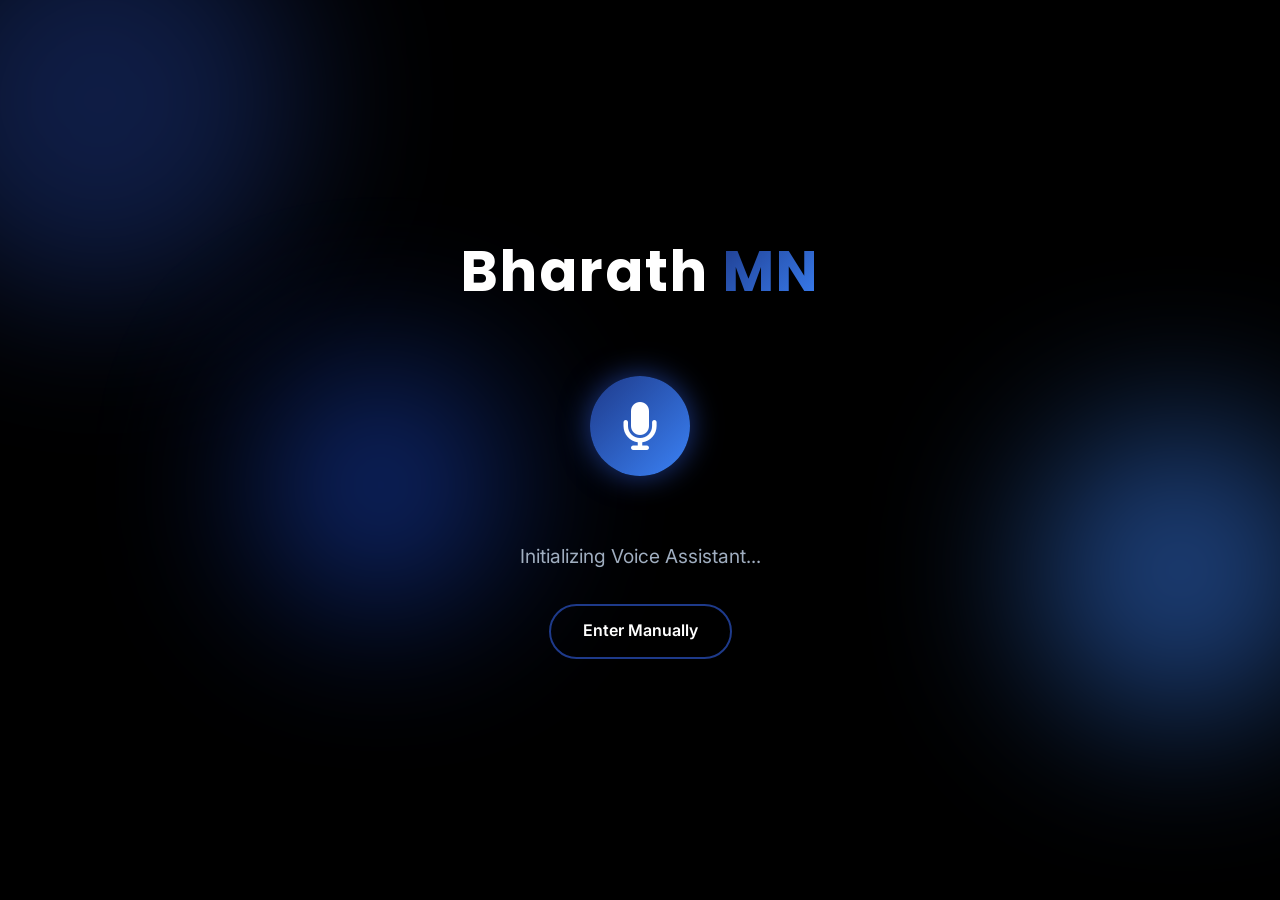
<file: index.html>
<!DOCTYPE html>
<html lang="en">
<head>
    <meta charset="UTF-8">
    <meta name="viewport" content="width=device-width, initial-scale=1.0">
    <title>Voice Assistant | Bharath MN</title>
    <link rel="icon" type="image/jpeg" href="favicon.jpg">
    <link rel="stylesheet" href="styles.css">
    <link rel="preconnect" href="https://fonts.googleapis.com">
    <link rel="preconnect" href="https://fonts.gstatic.com" crossorigin>
    <link href="https://fonts.googleapis.com/css2?family=Inter:wght@300;400;500;600&family=Poppins:wght@400;600;700;800&display=swap" rel="stylesheet">
    <link rel="stylesheet" href="https://cdnjs.cloudflare.com/ajax/libs/font-awesome/6.4.0/css/all.min.css">
</head>
<body class="intro-page">
    <!-- Background Animation Elements from original -->
    <div class="bg-shape shape-1"></div>
    <div class="bg-shape shape-2"></div>
    <div class="bg-shape shape-3"></div>

    <div class="intro-container">
        <h1 class="intro-title">Bharath <span>MN</span></h1>
        
        <div class="voice-orb" id="voice-orb">
            <div class="orb-core"></div>
            <div class="orb-ring ring-1"></div>
            <div class="orb-ring ring-2"></div>
            <div class="orb-ring ring-3"></div>
            <i class="fas fa-microphone"></i>
        </div>
        
        <p class="status-text" id="status-text">Initializing Voice Assistant...</p>
        <a href="portfolio.html" class="btn btn-secondary" id="fallback-btn" style="margin-top: 2rem;">Enter Manually</a>
    </div>
    
    <script src="intro.js"></script>
</body>
</html>
</file>
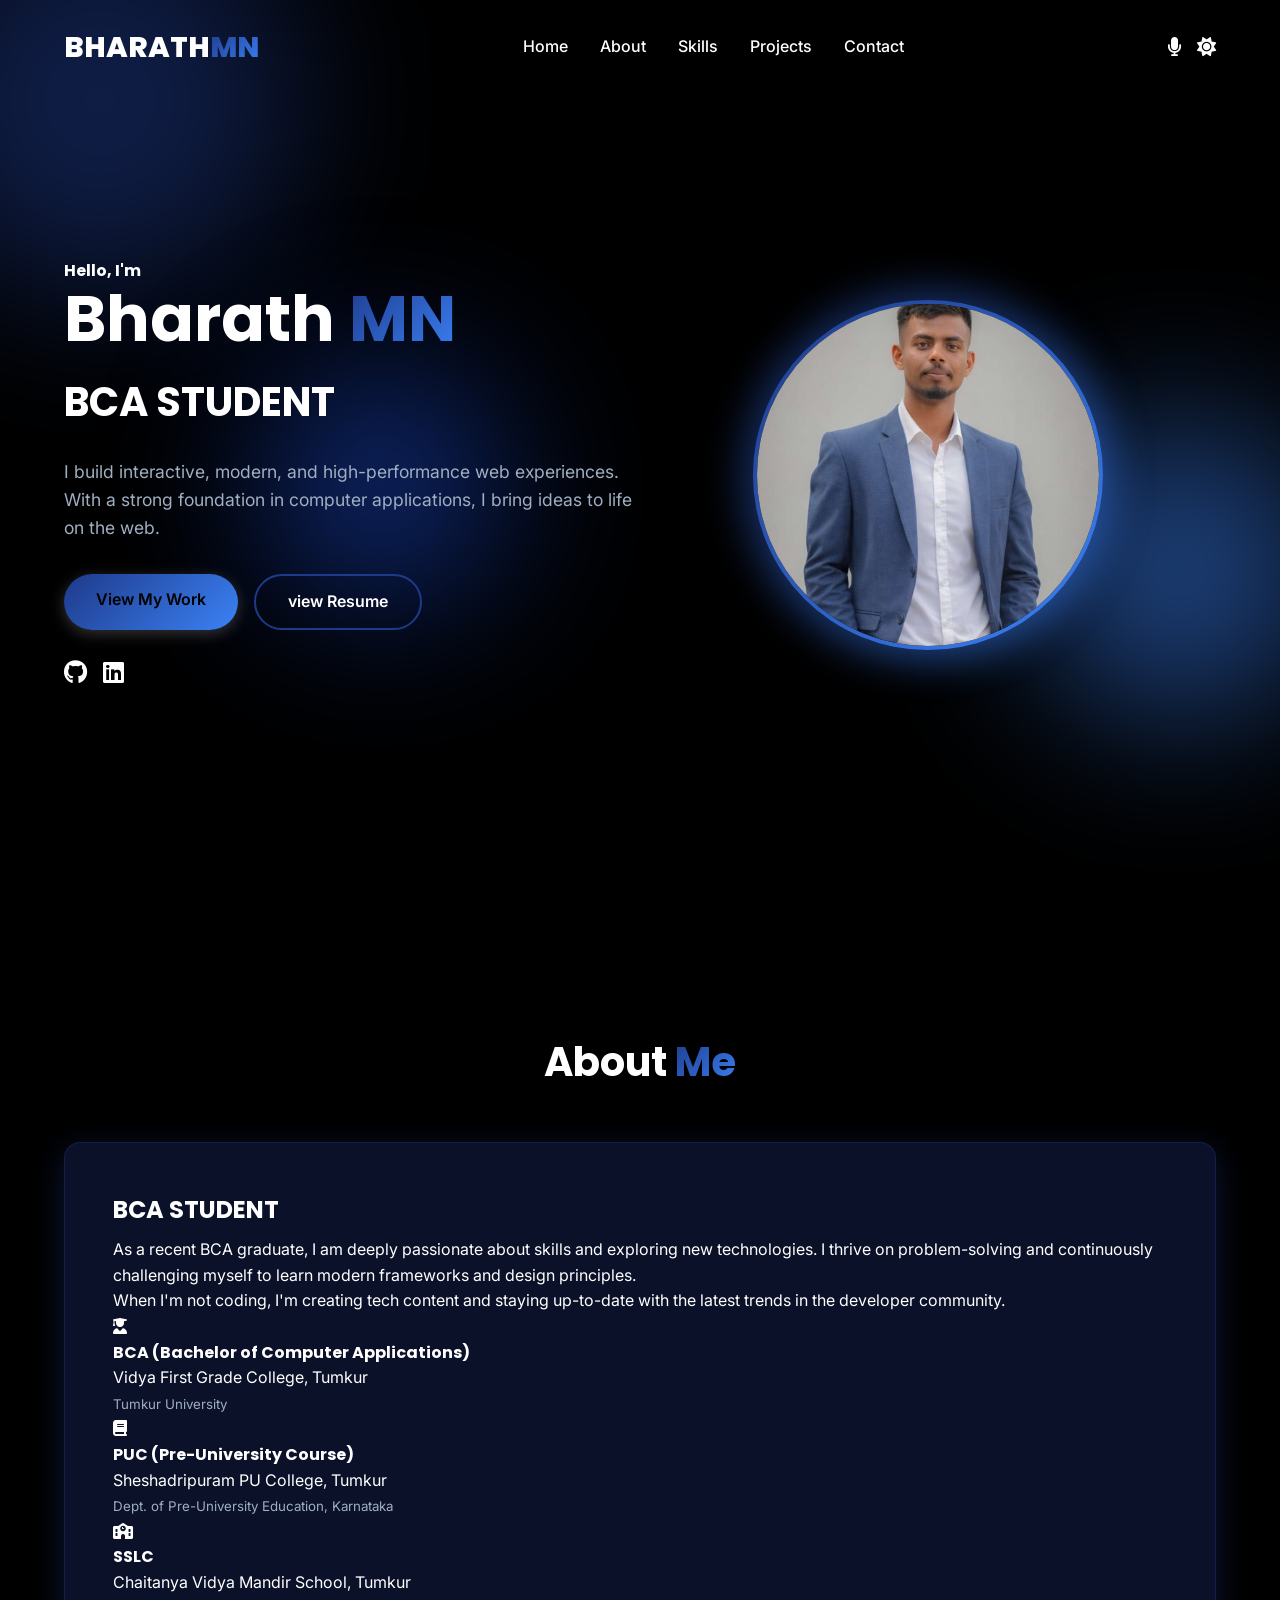
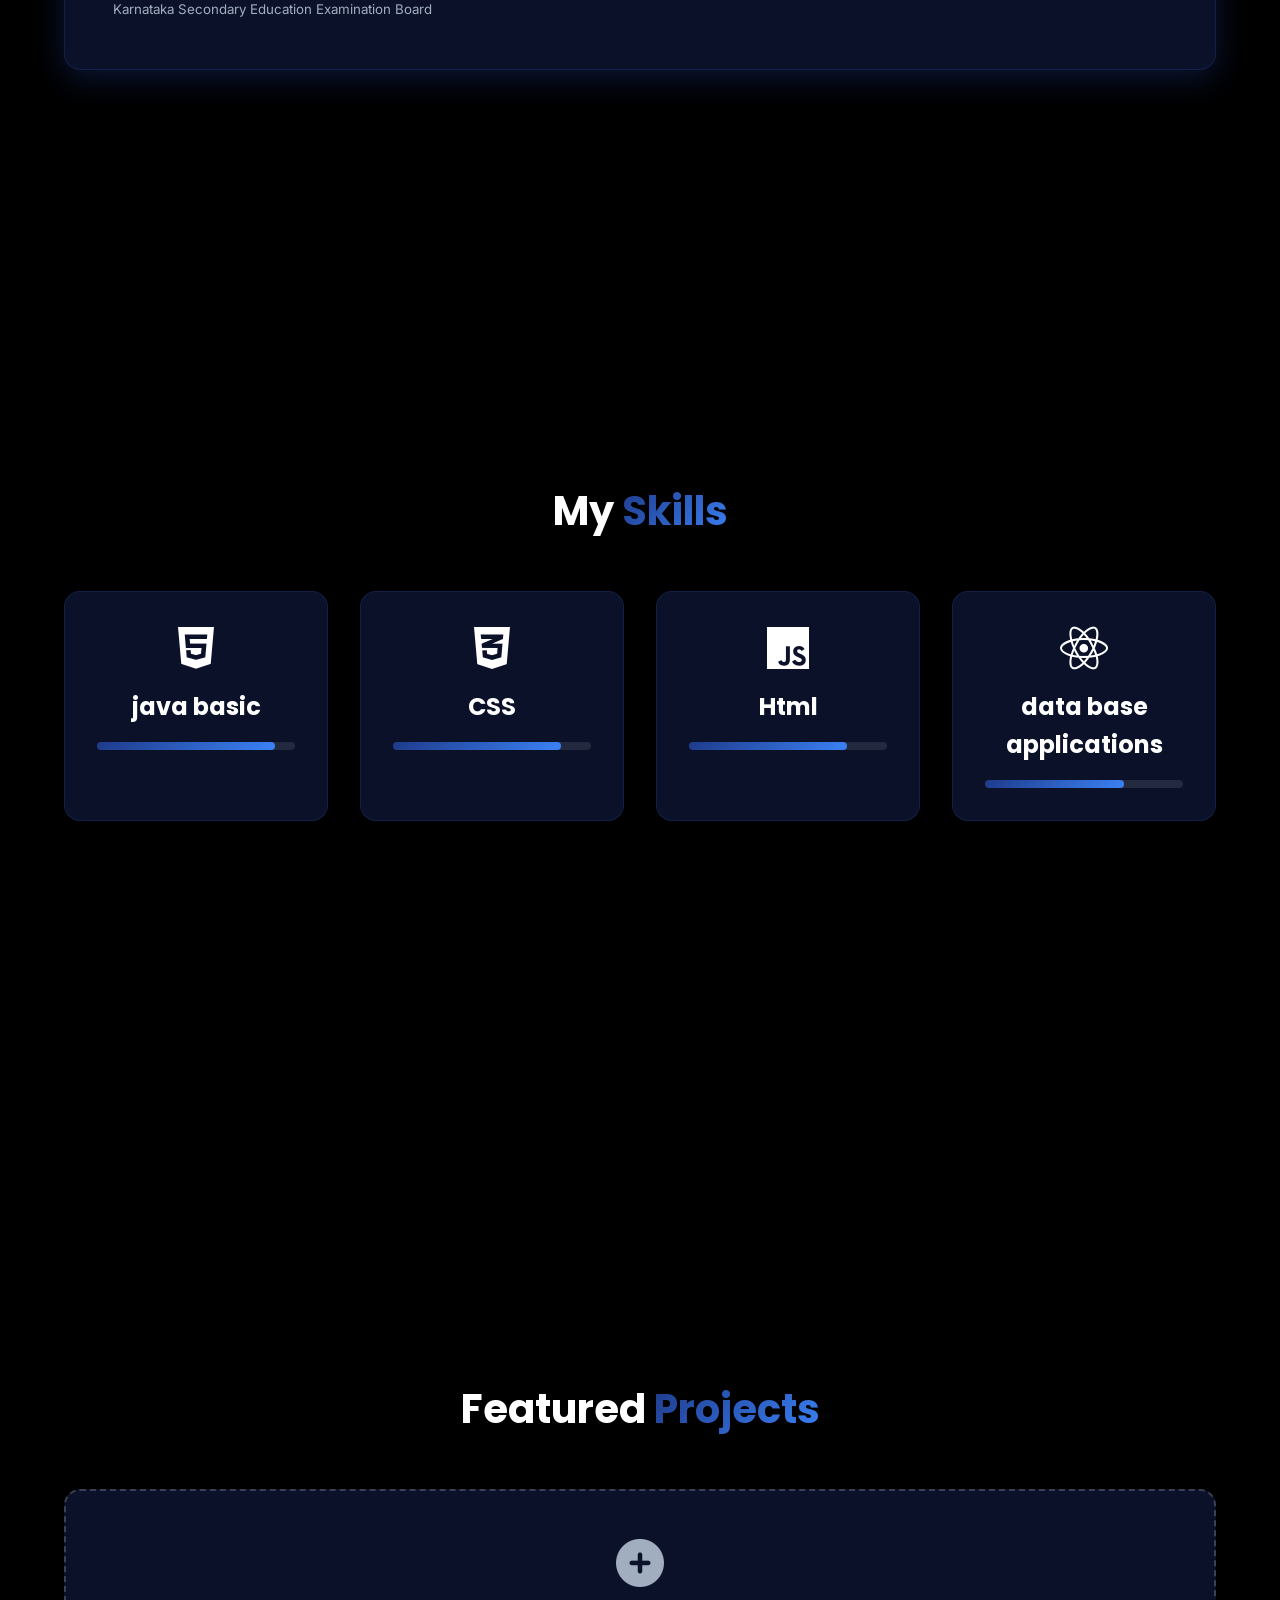
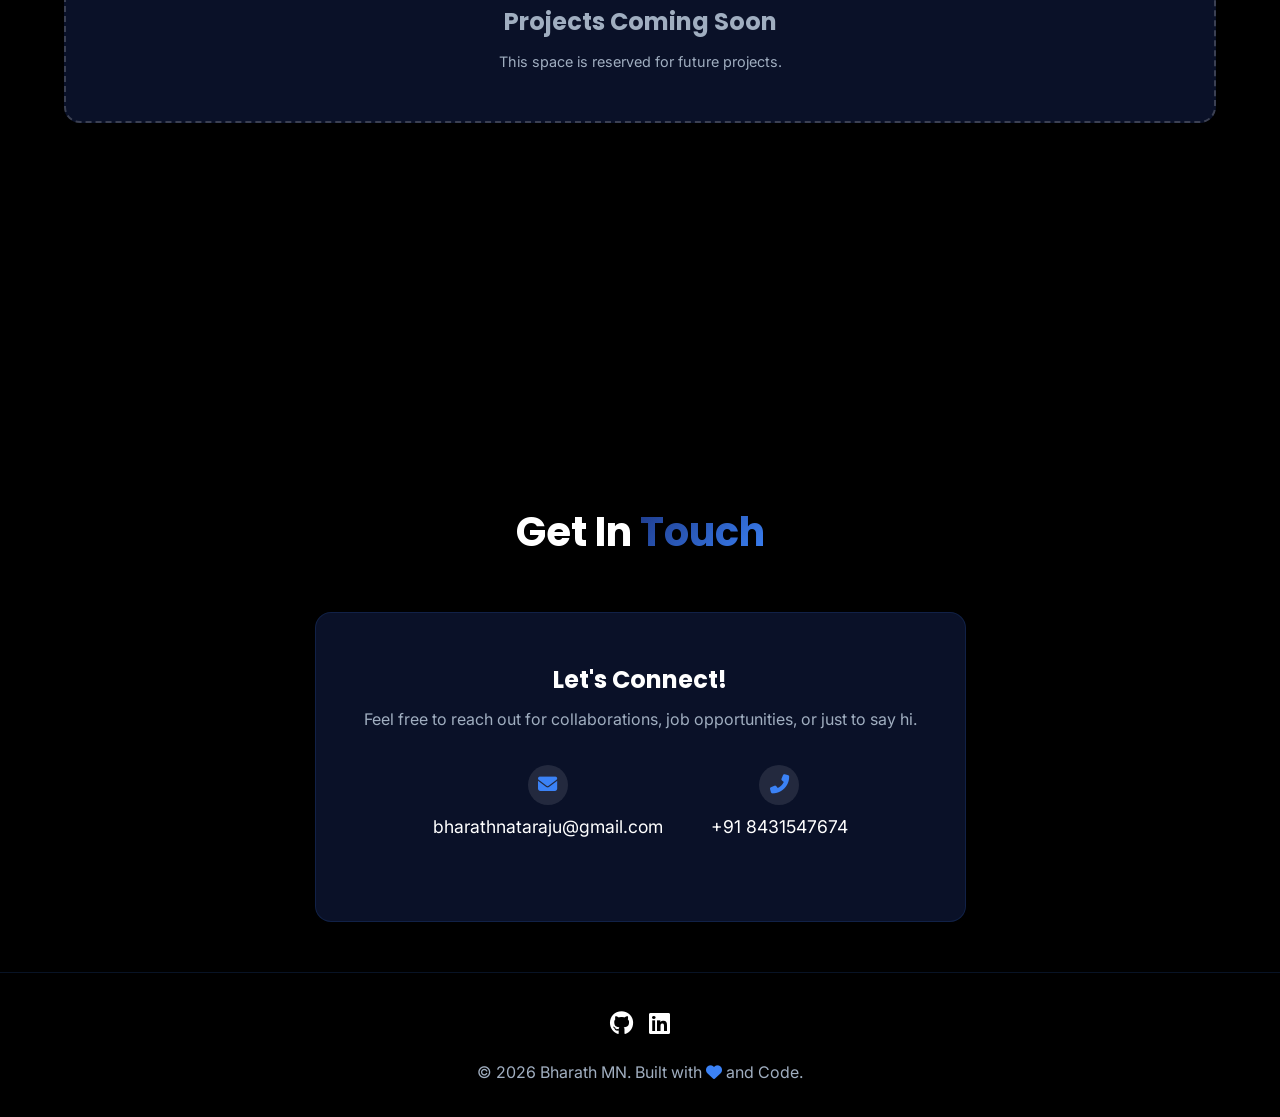
<file: portfolio.html>
<!DOCTYPE html>
<html lang="en">

<head>
    <meta charset="UTF-8">
    <meta name="viewport" content="width=device-width, initial-scale=1.0">
    <title>Bharath MN | Portfolio</title>
    <link rel="icon" type="image/jpeg" href="favicon.jpg">
    <link rel="stylesheet" href="styles.css">
    <!-- Google Fonts: Poppins & Inter -->
    <link rel="preconnect" href="https://fonts.googleapis.com">
    <link rel="preconnect" href="https://fonts.gstatic.com" crossorigin>
    <link
        href="https://fonts.googleapis.com/css2?family=Inter:wght@300;400;500;600&family=Poppins:wght@400;600;700;800&display=swap"
        rel="stylesheet">
    <!-- FontAwesome Icons -->
    <link rel="stylesheet" href="https://cdnjs.cloudflare.com/ajax/libs/font-awesome/6.4.0/css/all.min.css">
</head>

<body>
    <!-- Background Animation Elements -->
    <div class="bg-shape shape-1"></div>
    <div class="bg-shape shape-2"></div>
    <div class="bg-shape shape-3"></div>

    <!-- Navigation -->
    <nav class="navbar">
        <div class="logo">BHARATH<span>MN</span></div>
        <ul class="nav-links">
            <li><a href="#home">Home</a></li>
            <li><a href="#about">About</a></li>
            <li><a href="#skills">Skills</a></li>
            <li><a href="#projects">Projects</a></li>
            <li><a href="#contact">Contact</a></li>
        </ul>
        <div class="nav-controls" style="display: flex; align-items: center; gap: 1rem;">
            <div class="voice-toggle" id="voice-toggle"
                style="cursor: pointer; font-size: 1.2rem; transition: all 0.3s;" title="Voice Commands">
                <i class="fas fa-microphone"></i>
            </div>
            <div class="theme-toggle" id="theme-toggle"
                style="cursor: pointer; font-size: 1.2rem; transition: all 0.3s;" title="Toggle Theme">
                <i class="fas fa-sun"></i>
            </div>
            <div class="hamburger">
                <i class="fas fa-bars"></i>
            </div>
        </div>
    </nav>

    <!-- Hero Section -->
    <section id="home" class="hero">
        <div class="hero-content reveal">
            <h4>Hello, I'm</h4>
            <h1>Bharath <span>MN</span></h1>
            <h2>BCA STUDENT</h2>
            <p>I build interactive, modern, and high-performance web experiences. With a strong foundation in computer
                applications, I bring ideas to life on the web.</p>
            <div class="hero-buttons">
                <a href="#projects" class="btn btn-primary">View My Work</a>
                <a href="Bharath_MN_Resume_Updated (1).pdf" class="btn btn-secondary" target="_blank">
                    <i class="#"></i>view Resume
                </a>
            </div>
            <div class="social-links" style="margin-top: 1.5rem;">
                <a href="https://github.com/bharathnataraju-ship-it" target="_blank" aria-label="GitHub"><i
                        class="fab fa-github"></i></a>
                <a href="https://www.linkedin.com/in/bharath-m-n-846318335" target="_blank" aria-label="LinkedIn"><i
                        class="fab fa-linkedin"></i></a>
            </div>
        </div>
        <div class="hero-image reveal fade-right">
            <div class="img-container">
                <img src="72743.jpg.jpeg" alt="Bharath MN Portrait">
                <div class="img-glow"></div>
            </div>
        </div>
    </section>

    <!-- About Section -->
    <section id="about" class="about">
        <h2 class="section-title reveal">About <span>Me</span></h2>
        <div class="about-container reveal fade-up">
            <div class="about-text">
                <h3>BCA STUDENT</h3>
                <p>As a recent BCA graduate, I am deeply passionate about skills and exploring new
                    technologies. I thrive on problem-solving and continuously challenging myself to learn modern
                    frameworks and design principles.</p>
                <p>When I'm not coding, I'm creating tech content and staying up-to-date with the latest trends in the
                    developer community.</p>

                <div class="info-grid" style="grid-template-columns: 1fr;">
                    <div class="info-item">
                        <i class="fas fa-user-graduate"></i>
                        <div>
                            <h4>BCA (Bachelor of Computer Applications)</h4>
                            <p>Vidya First Grade College, Tumkur<br><small style="color: var(--text-secondary);">Tumkur
                                    University</small></p>
                        </div>
                    </div>
                    <div class="info-item">
                        <i class="fas fa-book"></i>
                        <div>
                            <h4>PUC (Pre-University Course)</h4>
                            <p>Sheshadripuram PU College, Tumkur<br><small style="color: var(--text-secondary);">Dept.
                                    of Pre-University Education, Karnataka</small></p>
                        </div>
                    </div>
                    <div class="info-item">
                        <i class="fas fa-school"></i>
                        <div>
                            <h4>SSLC</h4>
                            <p>Chaitanya Vidya Mandir School, Tumkur<br><small
                                    style="color: var(--text-secondary);">Karnataka Secondary Education Examination
                                    Board</small></p>
                        </div>
                    </div>
                </div>
            </div>
        </div>
    </section>

    <!-- Skills Section -->
    <section id="skills" class="skills">
        <h2 class="section-title reveal">My <span>Skills</span></h2>
        <div class="skills-container">
            <div class="skill-card reveal fade-up" style="transition-delay: 0.1s;">
                <i class="fab fa-html5 skill-icon"></i>
                <h3>java basic</h3>
                <div class="progress-bar">
                    <div class="progress" style="width: 90%;"></div>
                </div>
            </div>
            <div class="skill-card reveal fade-up" style="transition-delay: 0.2s;">
                <i class="fab fa-css3-alt skill-icon"></i>
                <h3>CSS</h3>
                <div class="progress-bar">
                    <div class="progress" style="width: 85%;"></div>
                </div>
            </div>
            <div class="skill-card reveal fade-up" style="transition-delay: 0.3s;">
                <i class="fab fa-js skill-icon"></i>
                <h3>Html</h3>
                <div class="progress-bar">
                    <div class="progress" style="width: 80%;"></div>
                </div>
            </div>
            <div class="skill-card reveal fade-up" style="transition-delay: 0.4s;">
                <i class="fab fa-react skill-icon"></i>
                <h3>data base applications</h3>
                <div class="progress-bar">
                    <div class="progress" style="width: 70%;"></div>
                </div>
            </div>
        </div>
    </section>

    <!-- Projects Section -->
    <section id="projects" class="projects">
        <h2 class="section-title reveal">Featured <span>Projects</span></h2>
        <div class="projects-grid">
            <!-- Empty Project Template -->
            <div class="project-card"
                style="display: flex; flex-direction: column; align-items: center; justify-content: center; padding: 3rem; text-align: center; border: 2px dashed rgba(255, 255, 255, 0.2);">
                <i class="fas fa-plus-circle"
                    style="font-size: 3rem; color: var(--text-secondary); margin-bottom: 1rem;"></i>
                <h3 style="color: var(--text-secondary);">Projects Coming Soon</h3>
                <p style="color: var(--text-secondary); font-size: 0.9rem;">This space is reserved for future projects.
                </p>
            </div>
        </div>
    </section>

    <!-- Contact Section -->
    <section id="contact" class="contact" style="min-height: auto; padding-bottom: 50px;">
        <h2 class="section-title reveal">Get In <span>Touch</span></h2>
        <div class="contact-container reveal fade-up"
            style="display: flex; justify-content: center; max-width: 800px; margin: 0 auto; grid-template-columns: 1fr;">
            <div class="contact-info" style="text-align: center;">
                <h3>Let's Connect!</h3>
                <p>Feel free to reach out for collaborations, job opportunities, or just to say hi.</p>
                <div class="contact-methods"
                    style="flex-direction: row; justify-content: center; gap: 3rem; flex-wrap: wrap;">
                    <div class="method" style="flex-direction: column; gap: 0.5rem;">
                        <i class="fas fa-envelope"></i>
                        <a href="mailto:bharathnataraju@gmail.com"
                            style="color: var(--text-primary); text-decoration: none; font-size: 1.1rem; transition: var(--transition);">bharathnataraju@gmail.com</a>
                    </div>
                    <div class="method" style="flex-direction: column; gap: 0.5rem;">
                        <i class="fas fa-phone-alt"></i>
                        <a href="tel:+918431547674"
                            style="color: var(--text-primary); text-decoration: none; font-size: 1.1rem; transition: var(--transition);">+91
                            8431547674</a>
                    </div>
                </div>
            </div>
        </div>
    </section>

    <footer>
        <div class="social-links" style="justify-content: center; margin-bottom: 1rem;">
            <a href="https://github.com/bharathnataraju-ship-it" target="_blank" aria-label="GitHub"><i
                    class="fab fa-github"></i></a>
            <a href="https://www.linkedin.com/in/bharath-m-n-846318335" target="_blank" aria-label="LinkedIn"><i
                    class="fab fa-linkedin"></i></a>
        </div>
        <p>&copy; 2026 Bharath MN. Built with <i class="fas fa-heart" style="color: var(--accent-2);"></i> and Code.</p>
    </footer>

    <script src="script.js"></script>
</body>

</html>
</file>
<file: styles.css>
:root {
    /* Core Colors (Dark Blue & Black Theme) */
    --bg-dark: #000000;
    --bg-card: #0a1128; /* Deep dark blue */
    --text-primary: #ffffff;
    --text-secondary: #a0aec0;
    --bg-nav: rgba(0, 0, 0, 0.85);
    
    /* Vibrant Accents */
    --accent-1: #1e3a8a; /* Dark Blue */
    --accent-2: #3b82f6; /* Bright Blue */
    --accent-3: #1d4ed8; /* Strong Blue */
    
    --gradient-primary: linear-gradient(135deg, var(--accent-1), var(--accent-2));
    --gradient-glow: linear-gradient(135deg, var(--accent-1), var(--accent-3));
    
    /* Typography */
    --font-heading: 'Poppins', sans-serif;
    --font-body: 'Inter', sans-serif;
    
    /* UI Variables */
    --border-radius: 16px;
    --glass-border: 1px solid rgba(59, 130, 246, 0.15); /* Light blue tint to border */
    --glass-shadow: 0 8px 32px 0 rgba(30, 58, 138, 0.4); /* Dark blue shadow */
    --transition: all 0.3s cubic-bezier(0.25, 0.8, 0.25, 1);
}

* {
    margin: 0;
    padding: 0;
    box-sizing: border-box;
}

html {
    scroll-behavior: smooth;
}

body {
    background-color: var(--bg-dark);
    color: var(--text-primary);
    font-family: var(--font-body);
    line-height: 1.6;
    overflow-x: hidden;
    position: relative;
}

/* Background Animated Shapes */
.bg-shape {
    position: fixed;
    border-radius: 50%;
    filter: blur(80px);
    z-index: -1;
    animation: float 15s infinite alternate;
    opacity: 0.5;
}

.shape-1 {
    width: 400px;
    height: 400px;
    background: var(--accent-1);
    top: -100px;
    left: -100px;
}

.shape-2 {
    width: 300px;
    height: 300px;
    background: var(--accent-2);
    bottom: 20%;
    right: -50px;
    animation-delay: -5s;
}

.shape-3 {
    width: 250px;
    height: 250px;
    background: var(--accent-3);
    top: 40%;
    left: 20%;
    animation-delay: -10s;
}

@keyframes float {
    0% { transform: translate(0, 0) scale(1); }
    100% { transform: translate(50px, 50px) scale(1.2); }
}

/* Typography */
h1, h2, h3, h4 {
    font-family: var(--font-heading);
    font-weight: 700;
}

h1 { font-size: 4rem; line-height: 1.1; margin-bottom: 1rem; }
h2 { font-size: 2.5rem; margin-bottom: 1.5rem; }
h3 { font-size: 1.5rem; margin-bottom: 0.5rem; }

span {
    background: var(--gradient-primary);
    -webkit-background-clip: text;
    -webkit-text-fill-color: transparent;
}

/* Navigation */
.navbar {
    position: fixed;
    top: 0;
    width: 100%;
    display: flex;
    justify-content: space-between;
    align-items: center;
    padding: 1.5rem 5%;
    z-index: 1000;
    transition: var(--transition);
}

.navbar.scrolled {
    background: var(--bg-nav);
    backdrop-filter: blur(10px);
    border-bottom: var(--glass-border);
    padding: 1rem 5%;
}

.logo {
    font-family: var(--font-heading);
    font-size: 1.8rem;
    font-weight: 800;
    color: var(--text-primary);
}

.nav-links {
    display: flex;
    list-style: none;
    gap: 2rem;
}

.nav-links a {
    color: var(--text-primary);
    text-decoration: none;
    font-weight: 500;
    transition: var(--transition);
    position: relative;
}

.nav-links a::after {
    content: '';
    position: absolute;
    bottom: -5px;
    left: 0;
    width: 0;
    height: 2px;
    background: var(--gradient-primary);
    transition: var(--transition);
}

.nav-links a:hover::after {
    width: 100%;
}

.hamburger {
    display: none;
    font-size: 1.5rem;
    cursor: pointer;
}

/* Common Layout */
section {
    padding: 100px 5%;
    min-height: 100vh;
    display: flex;
    flex-direction: column;
    justify-content: center;
}

.section-title {
    text-align: center;
    margin-bottom: 3rem;
}

/* Buttons */
.btn {
    display: inline-block;
    padding: 0.8rem 2rem;
    border-radius: 30px;
    text-decoration: none;
    font-weight: 600;
    transition: var(--transition);
    cursor: pointer;
    border: none;
}

.btn-primary {
    background: var(--gradient-primary);
    color: #000000;
    box-shadow: 0 4px 15px rgba(255, 255, 255, 0.2);
}

.btn-primary:hover {
    transform: translateY(-3px);
    box-shadow: 0 8px 25px rgba(255, 255, 255, 0.4);
}

.btn-secondary {
    background: transparent;
    color: var(--text-primary);
    border: 2px solid var(--accent-1);
}

.btn-secondary:hover {
    background: rgba(255, 255, 255, 0.1);
    transform: translateY(-3px);
}

.btn-small {
    padding: 0.5rem 1.2rem;
    font-size: 0.9rem;
}

/* Hero Section */
.hero {
    display: flex;
    flex-direction: row;
    align-items: center;
    justify-content: space-between;
    padding-top: 150px;
}

.hero-content {
    flex: 1;
    max-width: 600px;
}

.hero-content p {
    color: var(--text-secondary);
    margin-bottom: 2rem;
    font-size: 1.1rem;
}

.hero-buttons {
    display: flex;
    gap: 1rem;
}

.typing-text {
    height: 40px; /* Prevent layout shift */
    margin-bottom: 1rem;
    color: var(--accent-3);
}

.hero-image {
    flex: 1;
    display: flex;
    justify-content: center;
    align-items: center;
}

.img-container {
    position: relative;
    width: 350px;
    height: 350px;
    border-radius: 50%;
    z-index: 1;
}

.img-container img {
    width: 100%;
    height: 100%;
    object-fit: cover;
    border-radius: 50%;
    border: 4px solid transparent;
    background: linear-gradient(var(--bg-dark), var(--bg-dark)) padding-box, var(--gradient-primary) border-box;
    z-index: 2;
    position: relative;
}

.img-glow {
    position: absolute;
    top: -10px;
    left: -10px;
    right: -10px;
    bottom: -10px;
    background: var(--gradient-primary);
    border-radius: 50%;
    z-index: 0;
    filter: blur(20px);
    opacity: 0.6;
    animation: pulseGlow 3s infinite alternate;
}

@keyframes pulseGlow {
    0% { transform: scale(0.95); opacity: 0.5; }
    100% { transform: scale(1.05); opacity: 0.8; }
}

/* About Section */
.about-container {
    background: var(--bg-card);
    backdrop-filter: blur(10px);
    border: var(--glass-border);
    border-radius: var(--border-radius);
    padding: 3rem;
    box-shadow: var(--glass-shadow);
}



/* Skills Section */
.skills-container {
    display: grid;
    grid-template-columns: repeat(auto-fit, minmax(250px, 1fr));
    gap: 2rem;
}

.skill-card {
    background: var(--bg-card);
    backdrop-filter: blur(10px);
    border: var(--glass-border);
    border-radius: var(--border-radius);
    padding: 2rem;
    text-align: center;
    transition: var(--transition);
}

.skill-card:hover {
    transform: translateY(-10px);
    box-shadow: 0 10px 30px rgba(255, 255, 255, 0.1);
}

.skill-icon {
    font-size: 3rem;
    margin-bottom: 1rem;
}

.progress-bar {
    width: 100%;
    height: 8px;
    background: rgba(255, 255, 255, 0.1);
    border-radius: 4px;
    margin-top: 1rem;
    overflow: hidden;
}

.progress {
    height: 100%;
    background: var(--gradient-primary);
    border-radius: 4px;
    transform: translateX(-100%);
    transition: transform 1.5s cubic-bezier(0.25, 0.8, 0.25, 1);
}

.skill-card.visible .progress {
    transform: translateX(0);
}

/* Projects Section */
.projects-grid {
    display: grid;
    grid-template-columns: repeat(auto-fit, minmax(300px, 1fr));
    gap: 2rem;
}

.project-card {
    background: var(--bg-card);
    backdrop-filter: blur(10px);
    border: var(--glass-border);
    border-radius: var(--border-radius);
    overflow: hidden;
}



.placeholder-img {
    height: 200px;
    background: linear-gradient(45deg, #111111, #333333);
    display: flex;
    flex-direction: column;
    justify-content: center;
    align-items: center;
    color: white;
    font-size: 3rem;
}

.placeholder-img span {
    font-size: 1rem;
    margin-top: 0.5rem;
    color: rgba(255, 255, 255, 0.8);
    background: none;
    -webkit-text-fill-color: rgba(255,255,255,0.8);
}

.project-info {
    padding: 1.5rem;
}

.project-info h3 {
    margin-bottom: 0.5rem;
}

.project-info p {
    color: var(--text-secondary);
    margin-bottom: 1rem;
    font-size: 0.9rem;
}

.tech-tags {
    display: flex;
    gap: 0.5rem;
    margin-bottom: 1.5rem;
    flex-wrap: wrap;
}

.tech-tags span {
    background: rgba(255, 255, 255, 0.2);
    color: var(--accent-1);
    padding: 0.3rem 0.8rem;
    border-radius: 20px;
    font-size: 0.8rem;
    -webkit-text-fill-color: var(--accent-1);
}

/* Contact Section */
.contact-container {
    display: grid;
    grid-template-columns: 1fr 1fr;
    gap: 3rem;
    background: var(--bg-card);
    backdrop-filter: blur(10px);
    border: var(--glass-border);
    border-radius: var(--border-radius);
    padding: 3rem;
}

.contact-info p {
    color: var(--text-secondary);
    margin-bottom: 2rem;
}

.contact-methods {
    display: flex;
    flex-direction: column;
    gap: 1.5rem;
    margin-bottom: 2rem;
}

.method {
    display: flex;
    align-items: center;
    gap: 1rem;
}

.method i {
    font-size: 1.2rem;
    color: var(--accent-2);
    width: 40px;
    height: 40px;
    background: rgba(255, 255, 255, 0.1);
    display: flex;
    justify-content: center;
    align-items: center;
    border-radius: 50%;
}

.social-links {
    display: flex;
    gap: 1rem;
}

.social-links a {
    color: var(--text-primary);
    font-size: 1.5rem;
    transition: var(--transition);
}

.social-links a:hover {
    color: var(--accent-3);
    transform: translateY(-3px);
}

.contact-form {
    display: flex;
    flex-direction: column;
    gap: 1.5rem;
}

.input-group input,
.input-group textarea {
    width: 100%;
    padding: 1rem;
    background: rgba(255, 255, 255, 0.05);
    border: 1px solid rgba(255, 255, 255, 0.1);
    border-radius: 8px;
    color: var(--text-primary);
    font-family: var(--font-body);
    transition: var(--transition);
}

.input-group input:focus,
.input-group textarea:focus {
    outline: none;
    border-color: var(--accent-1);
    background: rgba(255, 255, 255, 0.1);
}

footer {
    text-align: center;
    padding: 2rem;
    border-top: var(--glass-border);
    color: var(--text-secondary);
}

/* Scroll Animations */
.reveal {
    opacity: 0;
    transform: translateY(30px);
    transition: all 0.8s cubic-bezier(0.5, 0, 0, 1);
}

.reveal.active {
    opacity: 1;
    transform: translateY(0);
}

.fade-right {
    transform: translateX(50px);
}

.fade-right.active {
    transform: translateX(0);
}



/* Responsive Design */
@media (max-width: 992px) {
    .hero {
        flex-direction: column-reverse;
        text-align: center;
        padding-top: 120px;
    }
    
    .hero-buttons {
        justify-content: center;
    }
    
    .contact-container {
        grid-template-columns: 1fr;
    }
}

@media (max-width: 768px) {
    h1 { font-size: 3rem; }
    
    .nav-links {
        position: fixed;
        right: -100%;
        top: 70px;
        flex-direction: column;
        background: rgba(0, 0, 0, 0.95);
        backdrop-filter: blur(10px);
        width: 100%;
        text-align: center;
        padding: 2rem 0;
        transition: 0.3s;
        border-bottom: var(--glass-border);
    }
    
    .nav-links.active {
        right: 0;
    }
    
    .hamburger {
        display: block;
    }
    
    .info-grid {
        grid-template-columns: 1fr;
    }
    
    .img-container {
        width: 250px;
        height: 250px;
        margin-bottom: 2rem;
    }
}

/* Voice Command Button */
.voice-toggle:hover {
    color: var(--accent-1);
    transform: translateY(-2px);
}

.voice-toggle.listening {
    color: var(--accent-2);
    animation: pulseListen 1.5s infinite;
}

@keyframes pulseListen {
    0% { transform: scale(1); filter: drop-shadow(0 0 5px var(--accent-2)); }
    50% { transform: scale(1.2); filter: drop-shadow(0 0 15px var(--accent-2)); }
    100% { transform: scale(1); filter: drop-shadow(0 0 5px var(--accent-2)); }
}

/* Light Mode Theme */
body.light-mode {
    --bg-dark: #f8f9fa;
    --bg-card: #ffffff;
    --text-primary: #212529;
    --text-secondary: #495057;
    --bg-nav: rgba(248, 249, 250, 0.95);
    
    --accent-1: #0d6efd; /* Official Blue */
    --accent-2: #0dcaf0; /* Cyan */
    --accent-3: #6f42c1; /* Purple */
    
    --glass-border: 1px solid rgba(0, 0, 0, 0.08);
    --glass-shadow: 0 8px 30px 0 rgba(0, 0, 0, 0.05);
}

body.light-mode .progress-bar {
    background: rgba(0, 0, 0, 0.05);
}

body.light-mode .placeholder-img {
    background: linear-gradient(45deg, #e9ecef, #dee2e6);
    color: #495057;
}

body.light-mode .placeholder-img span {
    -webkit-text-fill-color: #495057;
}

body.light-mode .btn-primary {
    color: #ffffff;
    box-shadow: 0 4px 15px rgba(13, 110, 253, 0.3);
}

body.light-mode .btn-primary:hover {
    box-shadow: 0 8px 25px rgba(13, 110, 253, 0.5);
}

body.light-mode .input-group input,
body.light-mode .input-group textarea {
    background: #ffffff;
    border: 1px solid rgba(0, 0, 0, 0.1);
    color: var(--text-primary);
}

body.light-mode .tech-tags span {
    background: rgba(13, 110, 253, 0.1);
}

body.light-mode .method i {
    background: rgba(13, 110, 253, 0.1);
}

/* --- Voice Assistant Intro Page --- */
.intro-page {
    background-color: var(--bg-dark);
    display: flex;
    justify-content: center;
    align-items: center;
    height: 100vh;
    overflow: hidden;
    margin: 0;
    position: relative;
}

.intro-container {
    text-align: center;
    display: flex;
    flex-direction: column;
    align-items: center;
    justify-content: center;
    z-index: 10;
}

.intro-title {
    font-size: 3.5rem;
    margin-bottom: 3rem;
    letter-spacing: 2px;
}

.voice-orb {
    position: relative;
    width: 150px;
    height: 150px;
    display: flex;
    justify-content: center;
    align-items: center;
    cursor: pointer;
    margin-bottom: 2.5rem;
}

.voice-orb i {
    font-size: 3rem;
    color: #ffffff;
    z-index: 5;
    transition: var(--transition);
}

.orb-core {
    position: absolute;
    top: 50%; left: 50%;
    transform: translate(-50%, -50%);
    width: 100px;
    height: 100px;
    background: var(--gradient-primary);
    border-radius: 50%;
    box-shadow: 0 0 30px var(--accent-1);
    z-index: 2;
    transition: var(--transition);
}

.orb-ring {
    position: absolute;
    top: 50%; left: 50%;
    transform: translate(-50%, -50%);
    border-radius: 50%;
    border: 2px solid var(--accent-2);
    opacity: 0;
    z-index: 1;
}

.ring-1 { width: 120px; height: 120px; }
.ring-2 { width: 140px; height: 140px; }
.ring-3 { width: 160px; height: 160px; }

/* Listening Animation */
.voice-orb.listening .orb-core {
    animation: pulse-core 1.5s ease-in-out infinite alternate;
}

.voice-orb.listening .ring-1 { animation: ripple 2s linear infinite; }
.voice-orb.listening .ring-2 { animation: ripple 2s linear infinite 0.6s; }
.voice-orb.listening .ring-3 { animation: ripple 2s linear infinite 1.2s; }

/* Success Animation */
.voice-orb.success .orb-core {
    background: #10b981;
    box-shadow: 0 0 50px #10b981;
    transform: translate(-50%, -50%) scale(1.2);
}

@keyframes pulse-core {
    0% { transform: translate(-50%, -50%) scale(1); box-shadow: 0 0 20px var(--accent-1); }
    100% { transform: translate(-50%, -50%) scale(1.1); box-shadow: 0 0 50px var(--accent-2); }
}

@keyframes ripple {
    0% { transform: translate(-50%, -50%) scale(1); opacity: 0.8; }
    100% { transform: translate(-50%, -50%) scale(2.2); opacity: 0; }
}

.status-text {
    font-size: 1.2rem;
    color: var(--text-secondary);
    min-height: 30px;
}
</file>
